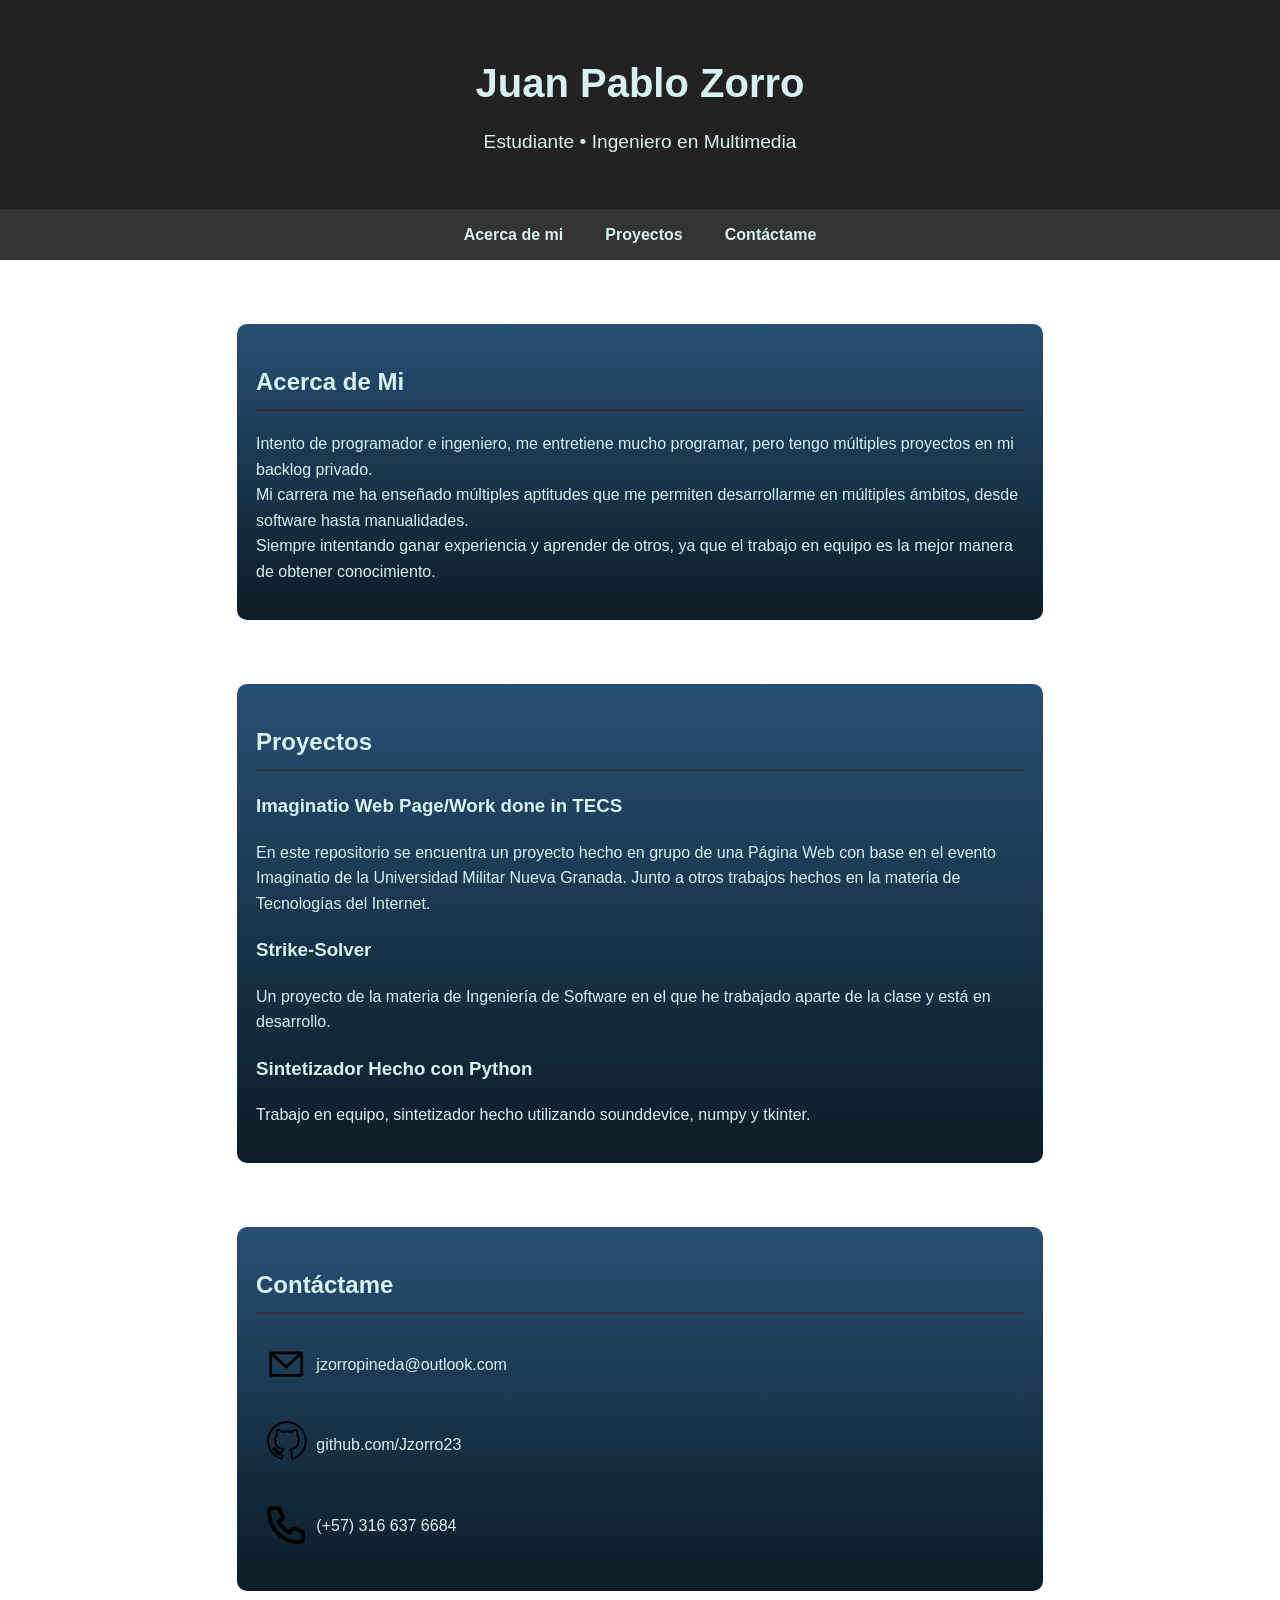
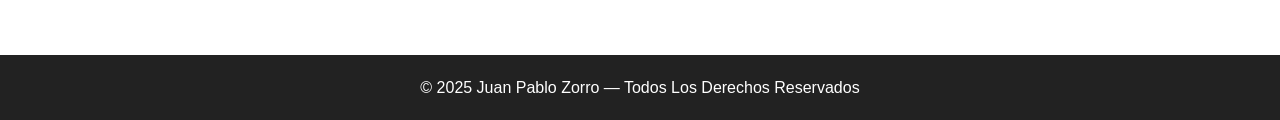
<file: CV.html>
<!DOCTYPE html>
<html lang="en">
<head>
  <meta charset="UTF-8" />
  <meta name="viewport" content="width=device-width, initial-scale=1.0" />
  <title>Juan Pablo Zorro</title>
  <link rel="stylesheet" href="style.css">
</head>
<body>
  <header>
    <h1>Juan Pablo Zorro</h1>
    <p>Estudiante • Ingeniero en Multimedia</p>
  </header>

  <nav>
    <a href="#about">Acerca de mi</a>
    <a href="#projects">Proyectos</a>
    <a href="#contact">Contáctame</a>
  </nav>

  <section id="about">
    <h2>Acerca de Mi</h2>
    <p>Intento de programador e ingeniero, me entretiene mucho programar, pero tengo múltiples proyectos en mi backlog privado.
      <br>
      Mi carrera me ha enseñado múltiples aptitudes que me permiten desarrollarme en múltiples ámbitos, desde software hasta manualidades.
      <br>
      Siempre intentando ganar experiencia y aprender de otros, ya que el trabajo en equipo es la mejor manera de obtener conocimiento.</p>
  </section>

  <!--<section id="experience">
    <h2>Experience</h2>
    <ul>
      <li><strong>Job Title</strong> — Company (Year–Year)<br/>A short description of your responsibilities and achievements.</li>
      <li><strong>Job Title</strong> — Company (Year–Year)<br/>Another description of work experience.</li>
    </ul>
  </section>-->

<section id="projects">
  <h2>Proyectos</h2>
  <div class="project">
    <h3><a href="https://github.com/Jzorro23/Tecs_Internet" target="_blank">Imaginatio Web Page/Work done in TECS</a></h3>
    <p>En este repositorio se encuentra un proyecto hecho en grupo de una Página Web con base en el evento Imaginatio de la Universidad Militar Nueva Granada. Junto a otros trabajos hechos en la materia de Tecnologías del Internet.
    </p>
  </div>
  <div class="project">
    <h3><a href="https://github.com/Jzorro23/Strike-Solver" target="_blank">Strike-Solver</a></h3>
    <p>Un proyecto de la materia de Ingeniería de Software en el que he trabajado aparte de la clase y está en desarrollo.</p>
  </div>
  <div class="project">
    <h3><a href="https://github.com/ZergioPC/python-synth" target="_blank">Sintetizador Hecho con Python</a></h3>
    <p>Trabajo en equipo, sintetizador hecho utilizando sounddevice, numpy y tkinter.</p>
  </div>
</section>

  <section id="contact">
    <h2>Contáctame</h2>
    <p id="email">
      <svg id="email_icon" viewBox="0 0 24 24" fill="none" xmlns="http://www.w3.org/2000/svg">
        <g id="SVGRepo_bgCarrier" stroke-width="0"></g>
        <g id="SVGRepo_tracerCarrier" stroke-linecap="round" stroke-linejoin="round"></g>
        <g id="SVGRepo_iconCarrier">
          <path fill-rule="evenodd" clip-rule="evenodd" d="M3.75 5.25L3 6V18L3.75 18.75H20.25L21 18V6L20.25 5.25H3.75ZM4.5 7.6955V17.25H19.5V7.69525L11.9999 14.5136L4.5 7.6955ZM18.3099 6.75H5.68986L11.9999 12.4864L18.3099 6.75Z" fill="black"></path>
        </g>
      </svg>jzorropineda@outlook.com
    </p>
    <p id="github">
      <a class="link" href="https://github.com/Jzorro23">
        <svg id="github_icon" viewBox="0 0 24 24" fill="none" xmlns="http://www.w3.org/2000/svg">
          <g id="SVGRepo_bgCarrier" stroke-width="0"></g>
          <g id="SVGRepo_tracerCarrier" stroke-linecap="round" stroke-linejoin="round"></g>
          <g id="SVGRepo_iconCarrier">
            <path fill-rule="evenodd" clip-rule="evenodd" d="M12 2C6.475 2 2 6.475 2 12C2 16.425 4.8625 20.1625 8.8375 21.4875C9.3375 21.575 9.525 21.275 9.525 21.0125C9.525 20.775 9.5125 19.9875 9.5125 19.15C7 19.6125 6.35 18.5375 6.15 17.975C6.0375 17.6875 5.55 16.8 5.125 16.5625C4.775 16.375 4.275 15.9125 5.1125 15.9C5.9 15.8875 6.4625 16.625 6.65 16.925C7.55 18.4375 8.9875 18.0125 9.5625 17.75C9.65 17.1 9.9125 16.6625 10.2 16.4125C7.975 16.1625 5.65 15.3 5.65 11.475C5.65 10.3875 6.0375 9.4875 6.675 8.7875C6.575 8.5375 6.225 7.5125 6.775 6.1375C6.775 6.1375 7.6125 5.875 9.525 7.1625C10.325 6.9375 11.175 6.825 12.025 6.825C12.875 6.825 13.725 6.9375 14.525 7.1625C16.4375 5.8625 17.275 6.1375 17.275 6.1375C17.825 7.5125 17.475 8.5375 17.375 8.7875C18.0125 9.4875 18.4 10.375 18.4 11.475C18.4 15.3125 16.0625 16.1625 13.8375 16.4125C14.2 16.725 14.5125 17.325 14.5125 18.2625C14.5125 19.6 14.5 20.675 14.5 21.0125C14.5 21.275 14.6875 21.5875 15.1875 21.4875C17.1727 20.8173 18.8977 19.5415 20.1198 17.8395C21.3419 16.1376 21.9995 14.0953 22 12C22 6.475 17.525 2 12 2Z" stroke="#000000" stroke-linejoin="round"></path>
          </g>
        </svg>
        </a>
      github.com/Jzorro23
    </p>
    <p id="phone">
      <svg id="phone_icon" viewBox="0 0 24 24" fill="none" xmlns="http://www.w3.org/2000/svg">
        <g id="SVGRepo_bgCarrier" stroke-width="0"></g>
        <g id="SVGRepo_tracerCarrier" stroke-linecap="round" stroke-linejoin="round"></g>
        <g id="SVGRepo_iconCarrier">
          <path d="M3 5.5C3 14.0604 9.93959 21 18.5 21C18.8862 21 19.2691 20.9859 19.6483 20.9581C20.0834 20.9262 20.3009 20.9103 20.499 20.7963C20.663 20.7019 20.8185 20.5345 20.9007 20.364C21 20.1582 21 19.9181 21 19.438V16.6207C21 16.2169 21 16.015 20.9335 15.842C20.8749 15.6891 20.7795 15.553 20.6559 15.4456C20.516 15.324 20.3262 15.255 19.9468 15.117L16.74 13.9509C16.2985 13.7904 16.0777 13.7101 15.8683 13.7237C15.6836 13.7357 15.5059 13.7988 15.3549 13.9058C15.1837 14.0271 15.0629 14.2285 14.8212 14.6314L14 16C11.3501 14.7999 9.2019 12.6489 8 10L9.36863 9.17882C9.77145 8.93713 9.97286 8.81628 10.0942 8.64506C10.2012 8.49408 10.2643 8.31637 10.2763 8.1317C10.2899 7.92227 10.2096 7.70153 10.0491 7.26005L8.88299 4.05321C8.745 3.67376 8.67601 3.48403 8.55442 3.3441C8.44701 3.22049 8.31089 3.12515 8.15802 3.06645C7.98496 3 7.78308 3 7.37932 3H4.56201C4.08188 3 3.84181 3 3.63598 3.09925C3.4655 3.18146 3.29814 3.33701 3.2037 3.50103C3.08968 3.69907 3.07375 3.91662 3.04189 4.35173C3.01413 4.73086 3 5.11378 3 5.5Z" stroke="#000000" stroke-width="2" stroke-linecap="round" stroke-linejoin="round"></path>
        </g>
      </svg>
      (+57) 316 637 6684
    </p>
  </section>

  <footer>
    © 2025 Juan Pablo Zorro — Todos Los Derechos Reservados
  </footer>
</body>
</html>
</file>
<file: style.css>
header {
    background: #222;
    color: #D8F2F2;
    padding: 4%;
    text-align: center;
}
header h1 {
    margin: 0;
    font-size: 2.5rem;
}
header p {
    margin: 1% 0 0;
    font-size: 1.2rem;
}

nav {
    background: #333;
    padding: 1%;
    text-align: center;
}
nav a {
    color: #D8F2F2;
    margin: 0 1.5%;
    font-weight: bold;
}

a{
    text-decoration: none;
    color: inherit;
}

body {
    font-family: Arial, sans-serif;
    margin: 0;
    padding: 0;
    background-repeat: no-repeat;
    background-position: center;
    background-attachment: fixed;
    color: #D8F2F2;
    line-height: 1.6;
    transition: background-image 2s ease-in-out;
}

section {
    max-width: 60%;
    margin: 5% auto;
    padding: 1.5%;
    background: linear-gradient(#274F73, #0C1C26);
    border-radius: 10px;
}

h2 {
    border-bottom: 0.1em solid #333;
    padding-bottom: 1%;
}

.education-item {
    margin-bottom: 3%;
    padding-bottom: 2.5%;
    border-bottom: 0.05em solid #eee;
}

.education-item:last-child {
     border-bottom: none;
}

.education-item h3 {
    margin: 0 0 5px 0;
    color: #D8F2F2;
}

.education-item .institution {
    margin: 0;
    font-weight: bold;
    color: #D8F2F2;
    font-size: 0.95rem;
}

.education-item .timeline {
    margin: 5px 0;
    color: #D8F2F2;
    font-size: 0.9rem;
    font-style: italic;
}

.education-item .description {
    margin: 10px 0 0 0;
    color: #D8F2F2;
    line-height: 1.5;
}

.skills-container {
    display: grid;
    grid-template-columns: repeat(auto-fit, minmax(300px, 1fr));
    gap: 25px;
    margin-top: 20px;
}

.skill-item {
    display: flex;
    flex-direction: column;
}

.skill-header {
    display: flex;
    align-items: center;
    margin-bottom: 10px;
}

.skill-icon {
    width: 40px;
    height: 40px;
    margin-right: 12px;
    filter: drop-shadow(0 2px 4px rgba(0,0,0,0.8));
}

.skill-name {
    font-weight: bold;
    font-size: 1.1rem;
    color: #D8F2F2;
}

.progress-bar {
    width: 100%;
    height: 10px;
    background-color: #e0e0e0;
    border-radius: 5px;
    overflow: hidden;
    margin-bottom: 8px;
    filter: drop-shadow(0 5px 5px rgba(0,0,0,1));
}

.progress {
    height: 100%;
    background: linear-gradient(90deg, #4CAF50, #8BC34A);
    border-radius: 5px;
}

.skill-percentage {
    font-size: 0.85rem;
    color: #D8F2F2;;
    text-align: right;
}

.projects-grid {
    display: grid;
    grid-template-columns: repeat(auto-fit, minmax(300px, 1fr));
    gap: 30px;
    margin: 5% auto;
    justify-items: center;
}

.card7 {
    border-radius: 20px;
    position: relative;
    width: 80%;
    aspect-ratio: 1/1;
    background-color: black;
    box-shadow: 0 30px 30px rgba(0, 0, 0, 0.5);
}

.card7 .content7 {
    border-radius: 18px;
    position: absolute;
    bottom: 0px;
    width: 80%;
    height: 80px;
    background-color: white;
    left: 10%;
    text-align: center;
    transition: 0.5s;
    overflow: hidden;
}

.card7 h3 {
    font-size: 100%;
    text-transform: uppercase;
    margin: 25px;
    color: black;
}

.card7 p {
    width: 80%;
    margin: auto;
    margin-top: 20%;
    font-size: 16px;
    transition: 0.5s;
    opacity: 0;
    color: #333;
    line-height: 1.4;
}

.card7 a {
    text-decoration: none;
    background-color: black;
    color: white;
    padding: 10px 15px;
    display: inline-block;
    margin-top: 10px;
    transition: 0.5s;
    opacity: 0;
    border-radius: 4px;
    font-weight: bold;
}

.card7 a:hover {
    background-color: #333;
}

.card7:hover .content7 {
    height: 100%;
    width: 100%;
    left: 0;
}

.card7:hover p,
.card7:hover a {
    opacity: 1;
    transition-delay: 0.5s;
}

.card7 .imgbox {
    position: absolute;
    top: 0;
    left: 0;
    width: 100%;
    height: 100%;
    display: flex;
    align-items: center;
    justify-content: center;
    transition: 0.5s;
}

.card7 .imgbox svg {
    width: 100%;
    height: 100%;
    transition: 0.5s;
}

.card7:hover .imgbox svg {
    opacity: 0;
}

.link{
    margin: 1%;
}

#contact p{
    display: flex;
    align-items: center;
}

#contact svg{
    padding: 1%;
    height: 5vh;
}

footer {
    text-align: center;
    padding: 20px;
    background: #222;
    color: white;
    margin-top: 40px;
}
</file>
